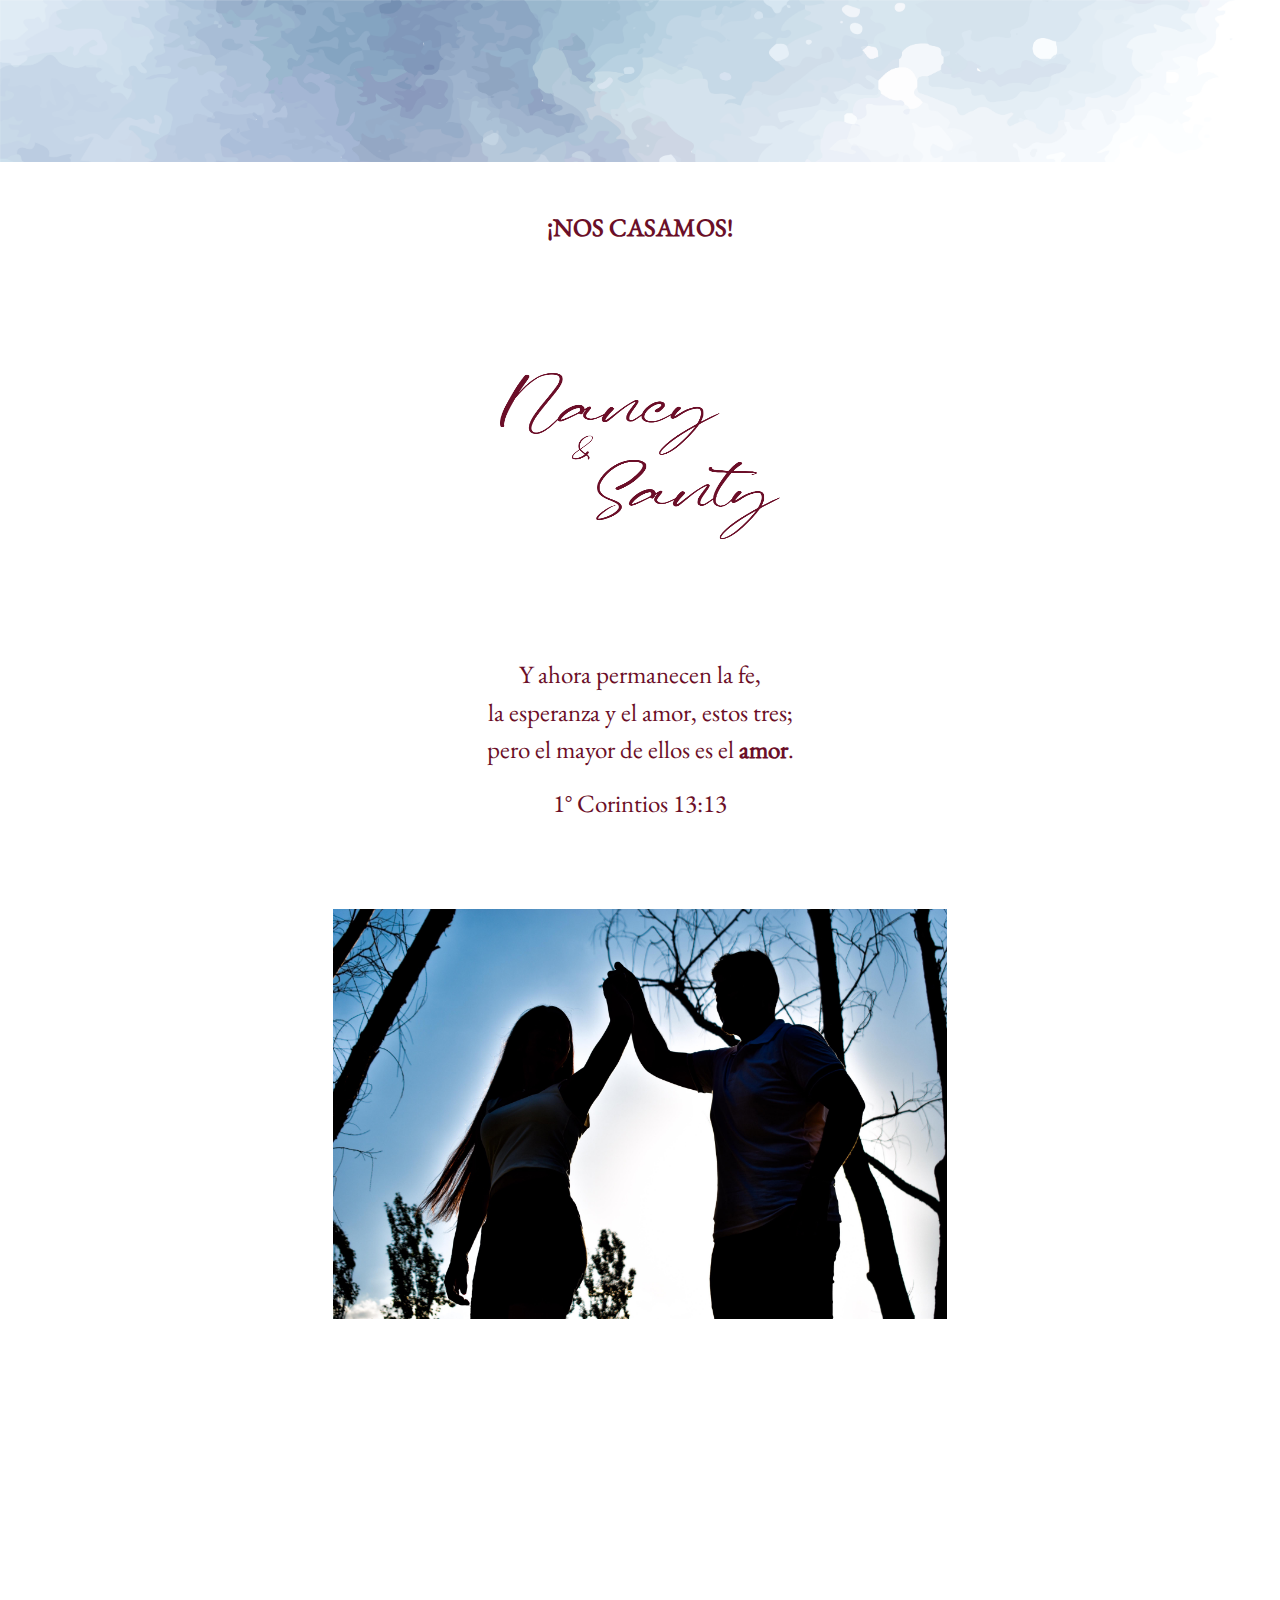
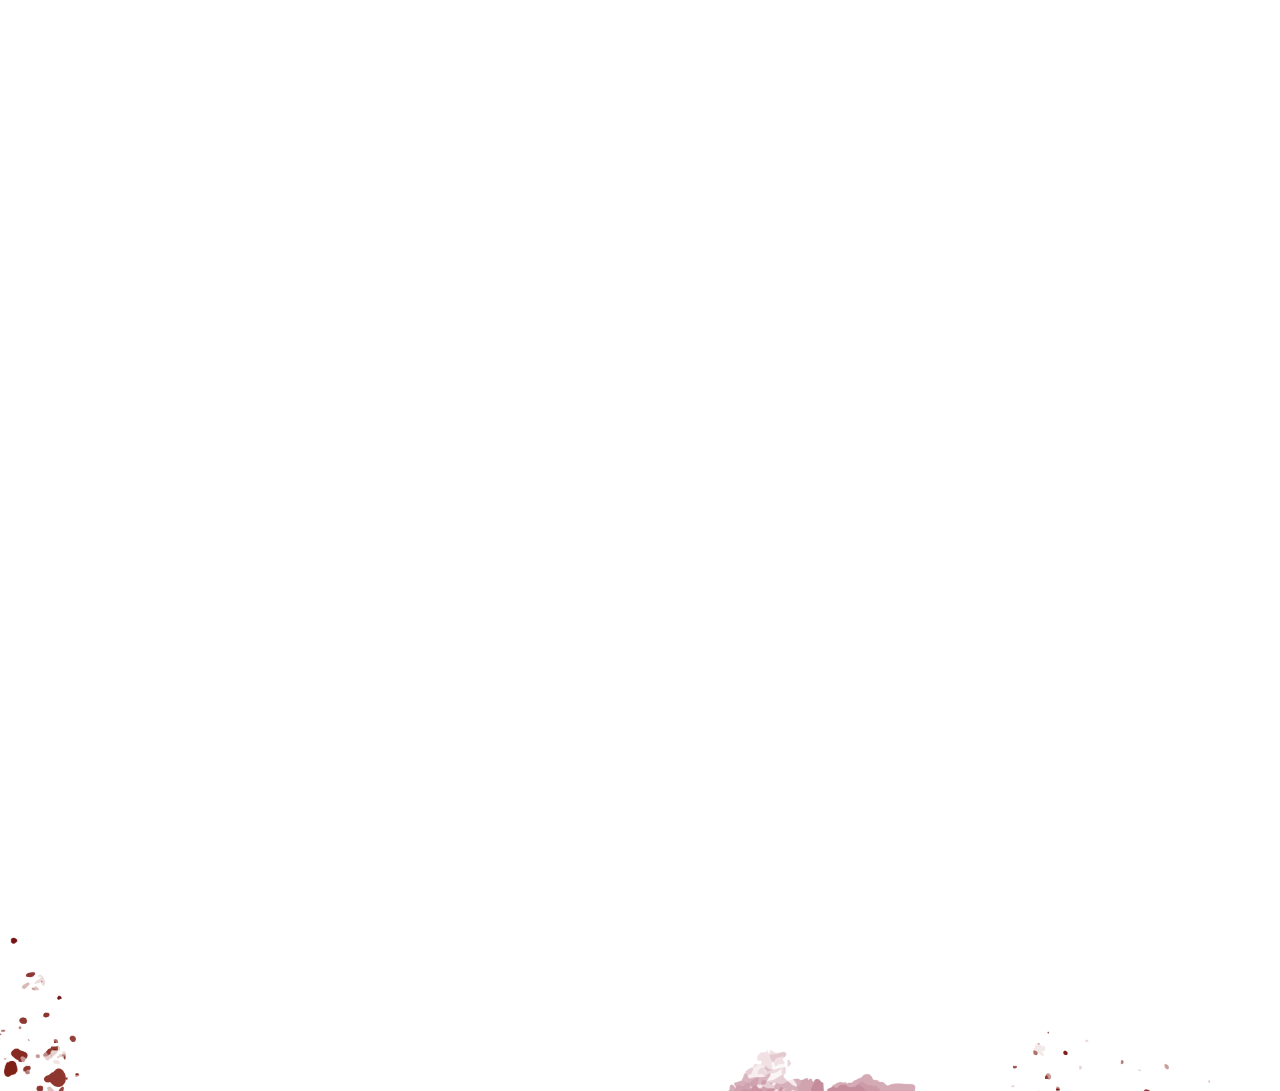
<file: index.html>
<!DOCTYPE html>
<html lang="en">
<head>
    <meta charset="UTF-8">
    <meta name="viewport" content="width=device-width, initial-scale=1.0">
    <title>Nancy & Santiago</title>
    <link rel="stylesheet" href="style.css">
    <link href="https://unpkg.com/aos@2.3.1/dist/aos.css" rel="stylesheet">
    <link href="https://cdn.jsdelivr.net/npm/bootstrap@5.3.3/dist/css/bootstrap.min.css" rel="stylesheet" integrity="sha384-QWTKZyjpPEjISv5WaRU9OFeRpok6YctnYmDr5pNlyT2bRjXh0JMhjY6hW+ALEwIH" crossorigin="anonymous">
</head>
<body>
    <header>

    </header>
    <section class="inicio" >
        <p class="nosCasamos">
            ¡NOS CASAMOS!
        </p>
        <img style="padding: 4rem 0;"  width="280px" height="300px" src="./media/nancyysanti.png" alt="">
        <div class="versiculo" >
            <p>
                Y ahora permanecen la fe, <br> la esperanza y el amor, estos tres; <br> pero el mayor de ellos es el <b>amor</b>.
            </p>
            <p>1° Corintios 13:13</p>
        </div>
    </section>
    <section id="contenedorCarrusel">
    <div id="carouselExampleSlidesOnly" class="carousel slide carrusel" data-bs-ride="carousel">
        <div class="carousel-inner">
          <div class="carousel-item active">
            <img src="./media/nancy y santiago.jpeg" class="d-block w-100 imgCarousel" alt="Nancy y Santiago">
          </div>
          <div class="carousel-item">
            <img src="./media/nancy y santiago 2.jpeg" class="d-block w-100 imgCarousel" alt="Nancy y Santiago">
          </div>
          <div class="carousel-item">
            <img src="./media/nancy y santiago 3.jpeg" class="d-block w-100 imgCarousel" alt="Nancy y Santiago">
          </div>
        </div>
      </div>
    </section>
    <section data-aos="fade-right">
        <svg  xmlns="http://www.w3.org/2000/svg" fill="currentColor" class="bi bi-calendar-heart calendario" viewBox="0 0 16 16">
            <path fill-rule="evenodd" d="M4 .5a.5.5 0 0 0-1 0V1H2a2 2 0 0 0-2 2v11a2 2 0 0 0 2 2h12a2 2 0 0 0 2-2V3a2 2 0 0 0-2-2h-1V.5a.5.5 0 0 0-1 0V1H4zM1 14V4h14v10a1 1 0 0 1-1 1H2a1 1 0 0 1-1-1m7-6.507c1.664-1.711 5.825 1.283 0 5.132-5.825-3.85-1.664-6.843 0-5.132"/>
        </svg>
        <p class="mes">
            <b>ABRIL</b>
        </p>
        <div>
            <p class="diaNumeroHora">
                <span class="dia">SÁBADO</span> 
                <span class="numero">13</span> 
                <span class="hora">16:00 H</span>
            </p>
        </div>
        <p class="año">
            <b>2024</b>
        </p>
        <div class="contador" >
            <section data-aos="fade-left" class="contador2">
                <div class="nYlContainer">
                    <h6 id="days" class="nContador"></h6>
                    <h6 class="lContador">DÍAS</h6>
                </div>
                <div class="nYlContainer">
                    <h6 id="hours" class="nContador"></h6>
                    <h6 class="lContador">HOR</h6>
                </div>
                <div class="nYlContainer">
                    <h6 id="minutes" class="nContador"></h6>
                    <h6 class="lContador">MIN</h6>
                </div>
                <div class="nYlContainer">
                    <h6 id="seconds" class="nContador"></h6>
                    <h6 class="lContador">SEG</h6>
                </div>
            </section>
        </div> 
    </section>
    <section data-aos="fade-right">
        <p class="ubilinea"></p>
        <svg xmlns="http://www.w3.org/2000/svg" fill="currentColor" class="bi bi-gift calendario" viewBox="0 0 16 16">
            <path d="M3 2.5a2.5 2.5 0 0 1 5 0 2.5 2.5 0 0 1 5 0v.006c0 .07 0 .27-.038.494H15a1 1 0 0 1 1 1v2a1 1 0 0 1-1 1v7.5a1.5 1.5 0 0 1-1.5 1.5h-11A1.5 1.5 0 0 1 1 14.5V7a1 1 0 0 1-1-1V4a1 1 0 0 1 1-1h2.038A2.968 2.968 0 0 1 3 2.506zm1.068.5H7v-.5a1.5 1.5 0 1 0-3 0c0 .085.002.274.045.43a.522.522 0 0 0 .023.07M9 3h2.932a.56.56 0 0 0 .023-.07c.043-.156.045-.345.045-.43a1.5 1.5 0 0 0-3 0zM1 4v2h6V4zm8 0v2h6V4zm5 3H9v8h4.5a.5.5 0 0 0 .5-.5zm-7 8V7H2v7.5a.5.5 0 0 0 .5.5z"/>
          </svg>
        <p class="regalo">
            Nuestro mejor regalo es tu presencia en este día especial; pero si deseas tener un detalle con nosotros, te facilitamos nuestro número de cuenta.
        </p>
        <a class="btn-gm aLugar datBan"  target="-" 
        href="./banco.html">Datos Bancarios</a>
        <p class="lineaRegalo"></p>
    </section>
    <section data-aos="fade-right">
        <svg xmlns="http://www.w3.org/2000/svg" fill="currentColor" class="calendario bi bi-geo-alt-fill" viewBox="0 0 16 16">
            <path d="M8 16s6-5.686 6-10A6 6 0 0 0 2 6c0 4.314 6 10 6 10m0-7a3 3 0 1 1 0-6 3 3 0 0 1 0 6"/>
        </svg>
        <p class="lugar">
            ¡LOS ESPERAMOS! <br>
            <br>
            Couvier y Hendel -
            Paraje La Lata <br>
            Presidente Perón, Provincia de Buenos Aires
        </p>
        <a class="btn-gm aLugar"  target="-" href="https://www.google.com/maps/place/Comunidad+Cristiana+Zona+Sur/@-34.8981541,-58.438131,17z/data=!3m1!4b1!4m6!3m5!1s0x95bcd5936fa98483:0x46fcc942719ba15e!8m2!3d-34.8981541!4d-58.438131!16s%2Fg%2F11b8z01d_c?entry=ttu">Ver en Google Maps</a>
    </section>
    <footer>
        
    </footer>
    <script src="https://cdn.jsdelivr.net/npm/@popperjs/core@2.11.8/dist/umd/popper.min.js" integrity="sha384-I7E8VVD/ismYTF4hNIPjVp/Zjvgyol6VFvRkX/vR+Vc4jQkC+hVqc2pM8ODewa9r" crossorigin="anonymous"></script>
    <script src="https://cdn.jsdelivr.net/npm/bootstrap@5.3.3/dist/js/bootstrap.min.js" integrity="sha384-0pUGZvbkm6XF6gxjEnlmuGrJXVbNuzT9qBBavbLwCsOGabYfZo0T0to5eqruptLy" crossorigin="anonymous"></script>
    <script src="https://unpkg.com/aos@2.3.1/dist/aos.js"></script>
    <script>
        AOS.init();
    </script>
    <script src="./main.js"></script>
</body>
</html>
</file>
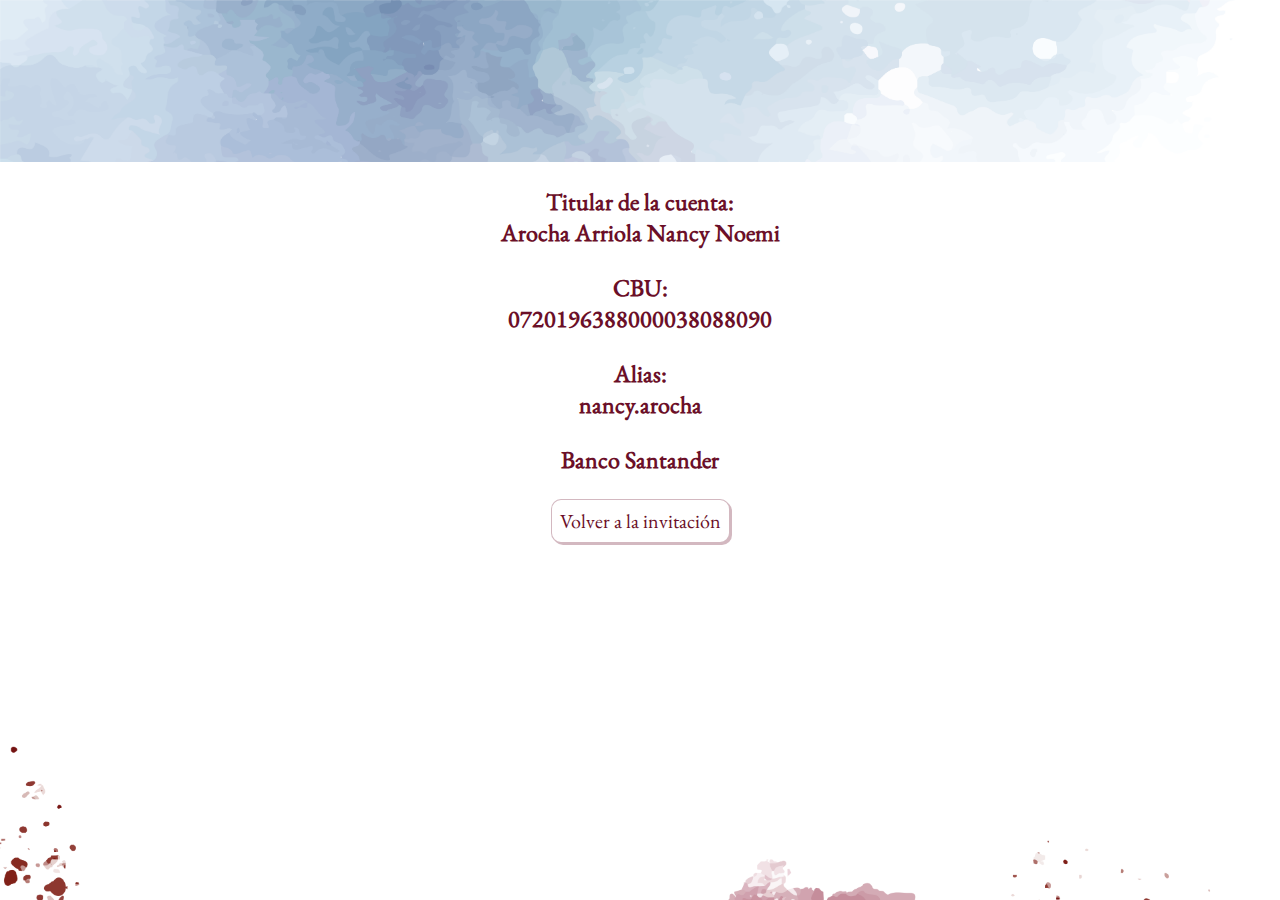
<file: banco.html>
<!DOCTYPE html>
<html lang="en">
<head>
    <meta charset="UTF-8">
    <meta name="viewport" content="width=device-width, initial-scale=1.0">
    <title>Nancy & Santiago</title>
    <link rel="stylesheet" href="./style.css">
</head>
<body>
    <header class="headerRegalos">

    </header>
    <main>
        <h3 class="h3Regalos">
            Titular de la cuenta: <br>
            Arocha Arriola Nancy Noemi
        </h3>
        <h3 class="h3Regalos">
            CBU: <br> 0720196388000038088090
        </h3>
        <h3 class="h3Regalos">
            Alias: <br> nancy.arocha
        </h3>
        <h3 class="h3Regalos">
            Banco Santander
        </h3>
        <a class="btn-gm aLugar" target="-" href="./index.html">
            Volver a la invitación
        </a>
    </main>
    <footer class="footerRegalos">

    </footer>
</body>
</html>
</file>
<file: style.css>
*{
    margin: 0;
    padding: 0;
    text-align: center;
    font-family: TARJETA;
    color: #6b0f28;
    background-color: #ffff;
}
@font-face {
    font-family: TARJETA;
    src: url('./media/EBGaramond-Regular.ttf');
}
header{
    min-height: 18vh;
    background-image: url('./media/F0ND01.png');
    background-size: cover;
    background-repeat: no-repeat;
}
.inicio{
    min-height: 83vh;
    display: flex;
    flex-direction: column;
    justify-content: space-evenly;
    align-items: center;
}
.nosCasamos{
    font-weight: bold;
    font-size: 25px;
}
.versiculo{
    font-family: TARJETA;
    width: 90%;
    margin: 0 auto;
    font-size: 25px;
    margin-bottom: 1.5rem;
}
.calendario{
    padding: 2rem 0;
    width: 90px;
}
.mes{
    font-size: 30px;
    padding-bottom: .5rem;
}
.diaNumeroHora{
    display: flex;
    justify-content: space-evenly;
    align-items:center;
}
.numero{
    font-size: 90px;
}
.dia, .hora{
    width: 6rem;
    font-size: 25px;
    padding:.3rem 0;
    border-bottom:solid .5px #6b0f284b ;
    border-top: solid .5px #6b0f287e ;
    
}
.año{
    padding-top: .5rem;
    font-size: 30px;
    margin-bottom: 1rem;
}
.contador{
    font-family: TARJETA;
}
.contador2{
    display: flex;
    justify-content: center;
    align-items: center;
    text-align: center;
    padding: 1rem;
    color: #6b0f28;
}
.nYlContainer{
    color: #6b0f28;
    width:20px;
    margin: 0 2rem;
    display: flex;
    flex-direction: column;
    align-items: center;
}
.nContador{
    color: #6b0f28;
    font-size: 25px;
}
.lContador{
    color: #6b0f28;
    font-size: 25px;

}
.lineaRegalo{
    padding-bottom: 2rem;
    border-bottom: solid .5px #6b0f284b;
    width: 70%;
    margin: 0 auto;
}
.regalo{
    font-size: 25px;
    width: 90%;
    margin: 0 auto;
    margin-bottom: 1rem;
}
.ubilinea{
    border-top: solid .5px #6b0f284b;
    width: 70%;
    margin: 0 auto;
}
.lugar{
    font-family: TARJETA;
    width: 90%;
    margin: 0 auto;
    font-size: 25px;
    padding-bottom: 1rem;
}
.aLugar{
    font-family: TARJETA;
    color:#6b0f28;
    font-size: 20px;
}
.btn-gm{
    box-shadow: 2px 2px 0px 0px #6b0f284b;
    text-decoration: none;
    border: solid 1px #6b0f284b;
    padding: .5rem;
    border-radius: 10px;
}
footer{
    background-image: url('./media/F0ND02.png');
    background-size: cover;
    background-repeat: no-repeat;
    min-height: 18vh ;
}

@media (max-width: 435px) {
    .imgCarousel{
        max-height: 30vh;
    }
}
@media (min-width: 900px) {
    #contenedorCarrusel{
        margin: 0 auto;
        width: 80%;
    }
    .imgCarousel{
        max-width: 60%;
        margin: 0 20%;
    }
}


/* REGALOS */

.footerRegalos{
    position: absolute;
    width: 100%;
    bottom: 0;
}
main{
    min-height: 45vh;
    display: flex;
    flex-direction: column;
    justify-content: space-evenly;
    align-items: center;
}
.h3Regalos{
    font-family: TARJETA;
    font-size: 1.5rem;
}
</file>
